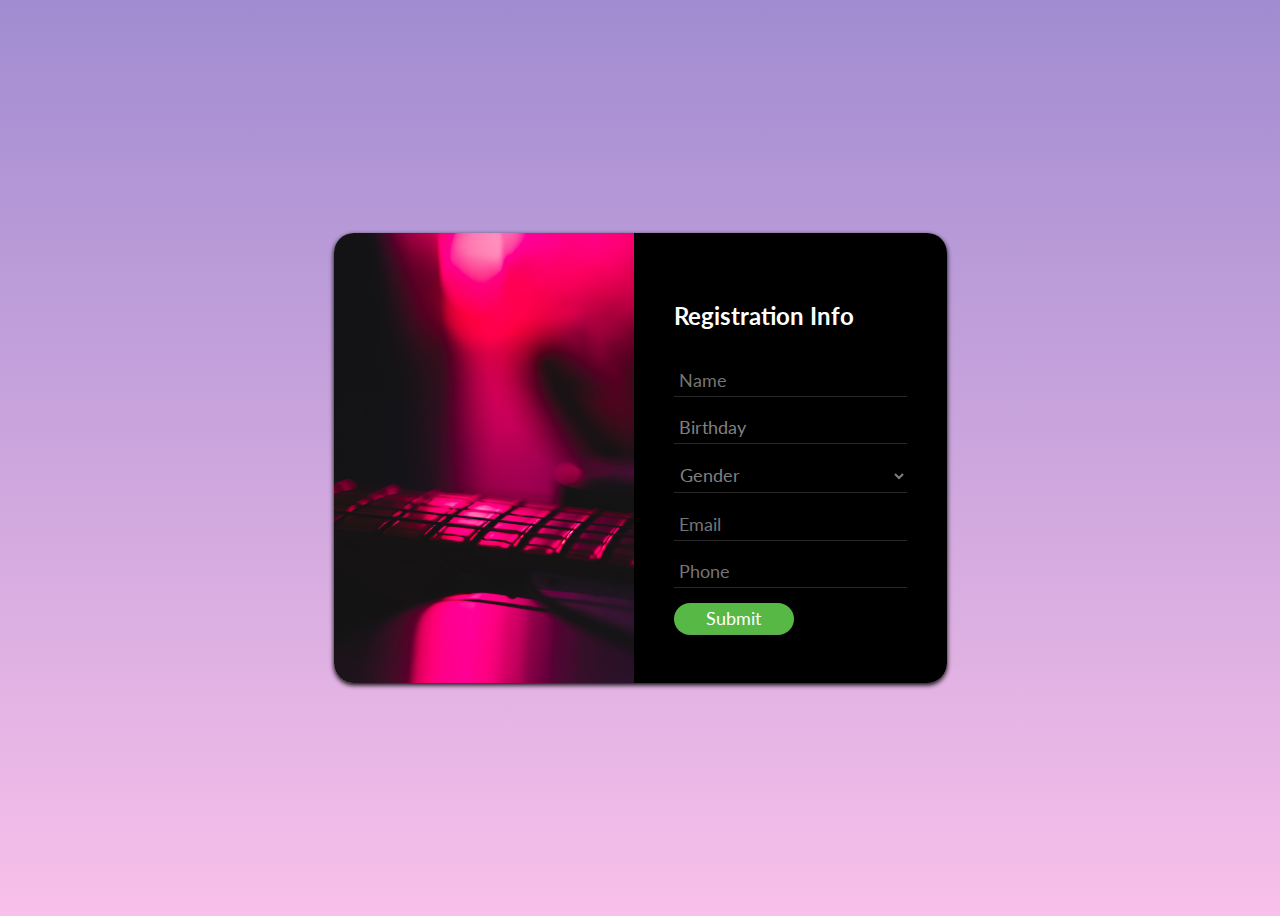
<file: index.html>
<!DOCTYPE html>
<html lang="en">
<head>
    <meta charset="UTF-8">
    <meta name="viewport" content="width=device-width, initial-scale=1.0">
    <title>Form with css</title>
    <link rel="stylesheet" href="style.css">
</head>
<body>
    <main>
        <img src="cover.jpg" alt="cover">
        <form action="submit.html">
            <h2>Registration Info</h2>
            <input type="text" name="name" placeholder="Name" autocomplete="off">
            <input type="text" name="date" value="Birthday" onfocus="(this.type = 'date')">
            
            <select name="gender" id="gender">
                <option value="" selected disabled>Gender</option>
                <option value="male">Male</option>
                <option value="female">Female</option>
                <option value="other">Other</option>
            </select>
 
            <input type="email" name="email" placeholder="Email" autocomplete="off">
            <input type="number" name="number" placeholder="Phone" autocomplete="off">
 
            <input type="submit" value="Submit">
        </form>
    </main>
</body>
</html>
</file>
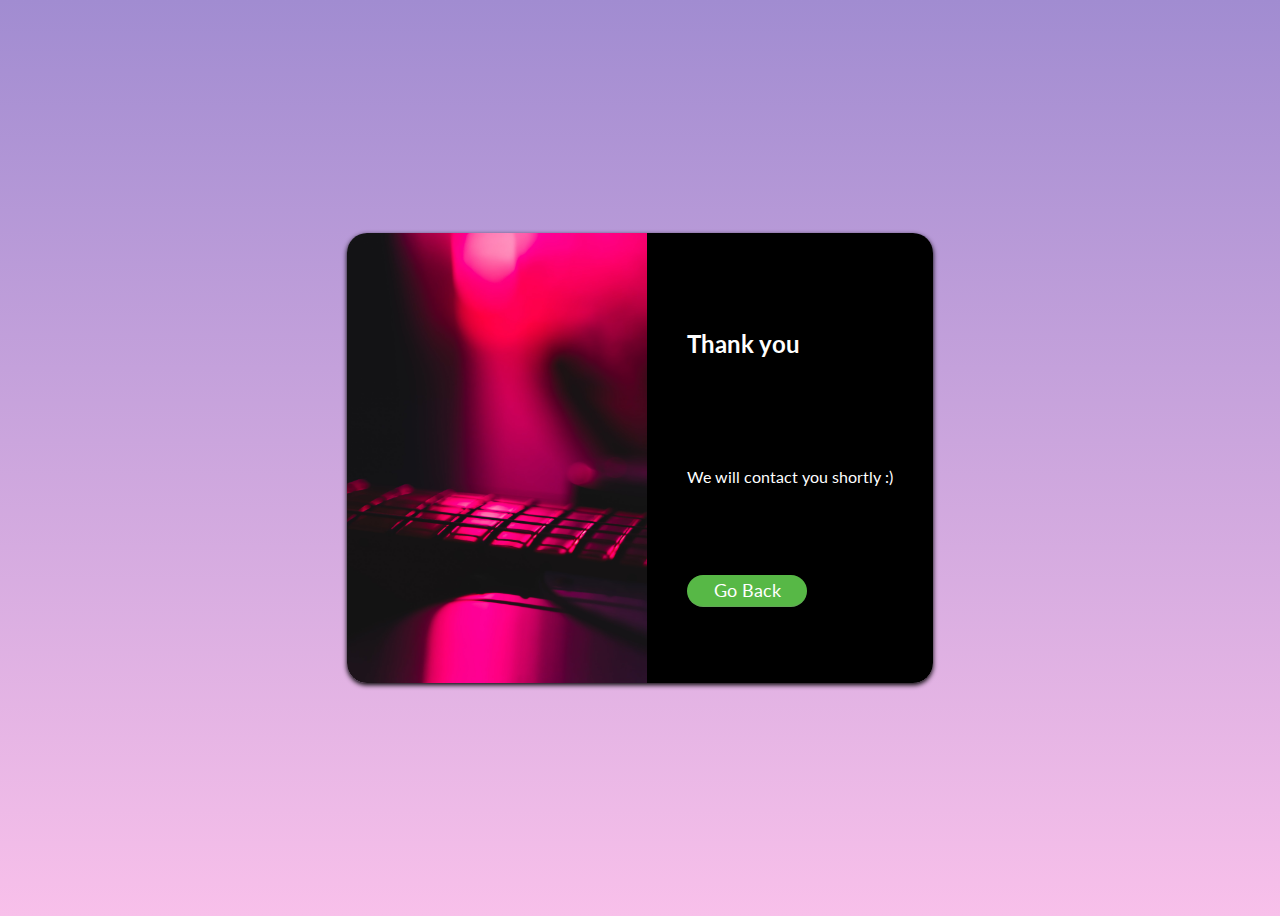
<file: submit.html>
<!DOCTYPE html>
<html lang="en">
<head>
    <meta charset="UTF-8">
    <meta name="viewport" content="width=device-width, initial-scale=1.0">
    <title>Form with css</title>
    <link rel="stylesheet" href="style.css">
</head>
<body>
    <main>
        <img src="cover.jpg" alt="cover">
        <form action="index.html">
            <h2>Thank you</h2>
            <p>We will contact you shortly :)</p>

            <input type="submit" value="Go Back">
        </form>
    </main>
</body>
</html>
</file>
<file: style.css>
@import url('https://fonts.googleapis.com/css2?family=Lato:wght@400;700&display=swap');

* {
    mergin: 0;
    padding: 0;
    font-family: lato;
}

img {
    width: 300px;
    border-radius: 20px 0 0 20px;
}

body {
    background: linear-gradient(#a18cd1, #f8c0ea);
    min-height: 100vh;
    display: flex;
    justify-content: center;
    align-items: center;

}

main {
    display: flex;
    border-radius: 20px;
    box-shadow: 0 2px 5px black;
}

form {
    width: 300;
    background: black;
    color: white;
    display: flex;
    flex-direction: column;
    justify-content: space-around;
    padding: 40px;
    box-sizing: border-box;
    border-radius: 0 20px 20px 0;    
}

input,select {
    background: none;
    border: none;
    outline: none;
    border-bottom: 1px solid rgba(128, 128, 128, 0.3);
    color: grey;
    font-size: 1.1em;
    padding: 5px;
}

select {
    padding-left: 2px;
}

option {
    background: black;
}

input[type="submit"]{
    background: #57b846;
    color: white;
    width: 120px;
    border-radius: 120px;
}

input[type="submit"]:hover{
    cursor: pointer;
    box-shadow: 0 0 5px white;
}
</file>
